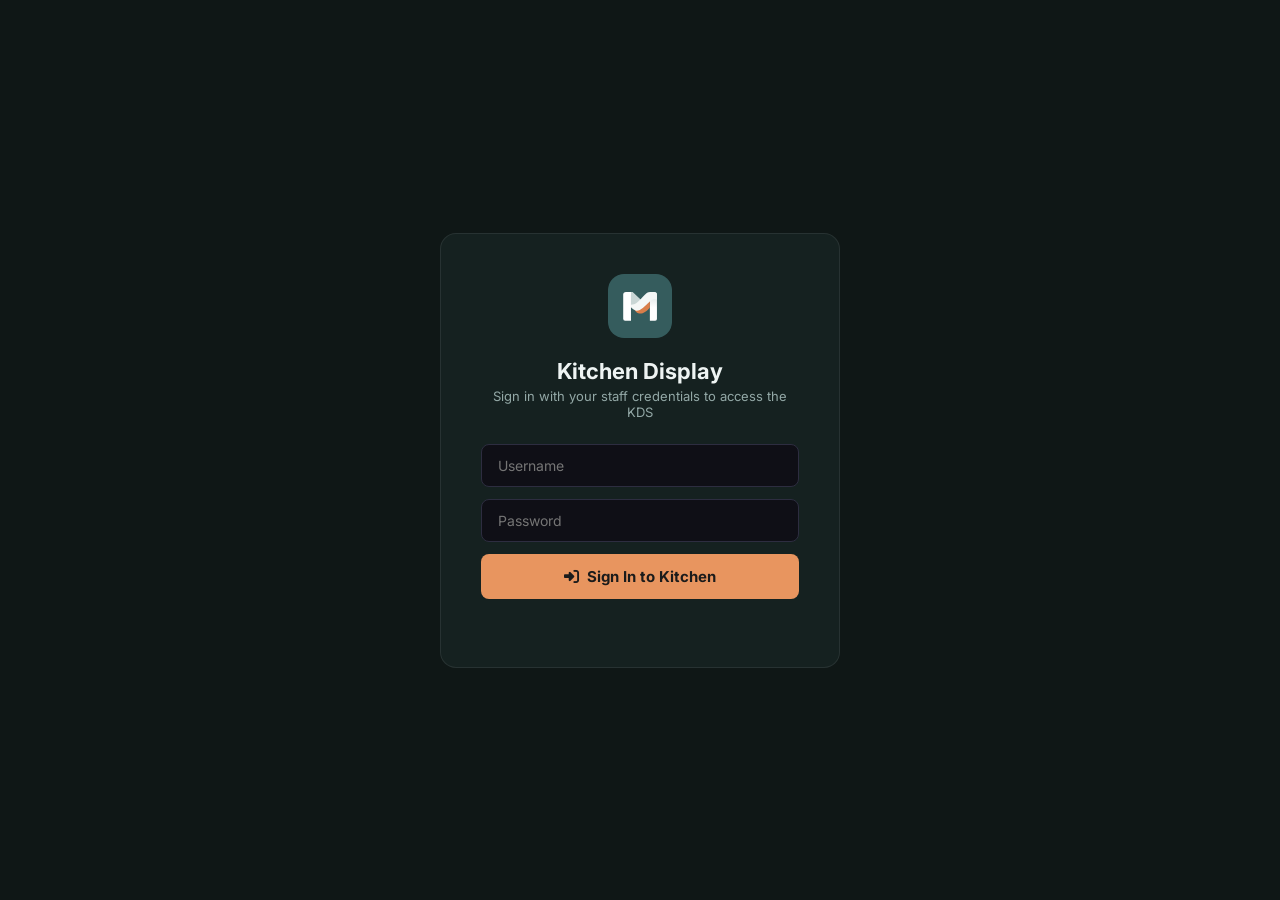
<file: kitchen.html>
<!DOCTYPE html>
<html lang="en">
<head>
  <meta charset="UTF-8">
  <meta name="viewport" content="width=device-width, initial-scale=1.0, viewport-fit=cover">
  <meta name="theme-color" content="#0f1716">
  <title>Kitchen Display · Mosaic Engine HMS</title>
  <link rel="stylesheet" href="https://cdnjs.cloudflare.com/ajax/libs/font-awesome/6.4.0/css/all.min.css">
  <link href="https://fonts.googleapis.com/css2?family=Inter:wght@400;500;600;700;800&display=swap" rel="stylesheet">
  <link rel="icon" type="image/svg+xml" href="assets/img/mosaic-engine-icon.svg">
  <style>
    :root {
      --primary: #e8955f;
      --brand: #355c5d;
      --bg: #0f1716;
      --surface: #152120;
      --card: #1b2a29;
      --border: rgba(255,255,255,0.08);
      --text: #eef4f3;
      --muted: #93a8a6;
      --status-received: #ef4444;
      --status-preparing: #f59e0b;
      --status-ready: #22c55e;
      --status-served: #4b5563;
    }
    * { box-sizing: border-box; margin: 0; padding: 0; }
    body { font-family: 'Inter', system-ui, sans-serif; background: var(--bg); color: var(--text); min-height: 100vh; }

    /* LOGIN GATE */
    #kds-login {
      position: fixed; inset: 0;
      background: var(--bg);
      display: flex; align-items: center; justify-content: center;
      z-index: 9999;
    }
    .kds-login-box {
      background: var(--surface); border: 1px solid var(--border);
      border-radius: 16px; padding: 40px;
      width: 100%; max-width: 400px; text-align: center;
    }
    .kds-login-box img { width: 64px; height: 64px; border-radius: 16px; margin-bottom: 16px; }
    .kds-login-box h2 { font-size: 22px; margin-bottom: 4px; }
    .kds-login-box p { color: var(--muted); font-size: 13px; margin-bottom: 24px; }
    .kds-input {
      width: 100%; padding: 12px 16px; margin-bottom: 12px;
      background: #0f0f16; border: 1px solid #2d2d40;
      border-radius: 8px; color: var(--text); font-size: 14px; font-family: inherit;
    }
    .kds-input:focus { outline: none; border-color: var(--primary); }
    .kds-btn-login {
      width: 100%; padding: 13px; border: none; border-radius: 8px;
      background: var(--primary); color: #000; font-weight: 700;
      font-size: 15px; cursor: pointer; font-family: inherit; transition: opacity 0.2s;
    }
    .kds-btn-login:hover { opacity: 0.9; }
    #kds-login-error { color: #ef4444; font-size: 13px; margin-top: 10px; min-height: 18px; }

    /* MAIN APP */
    #kds-app { display: none; flex-direction: column; min-height: 100vh; }

    /* HEADER */
    .kds-header {
      background: var(--surface); border-bottom: 1px solid var(--border);
      padding: 14px 24px;
      display: flex; align-items: center; justify-content: space-between;
      position: sticky; top: 0; z-index: 100;
    }
    .kds-header-left { display: flex; align-items: center; gap: 14px; }
    .kds-header-left img { width: 40px; height: 40px; border-radius: 10px; flex-shrink: 0; }
    .kds-header-left h1 { font-size: 18px; font-weight: 700; }
    .kds-header-left span { font-size: 12px; color: var(--muted); }
    .kds-header-right { display: flex; align-items: center; gap: 12px; }
    .kds-live-dot { width: 8px; height: 8px; border-radius: 50%; background: #22c55e; animation: livePulse 1.5s infinite; }
    @keyframes livePulse { 0%,100%{opacity:1} 50%{opacity:0.3} }
    .kds-live-label { font-size: 12px; color: #22c55e; font-weight: 600; }
    .kds-refresh-cd { font-size: 12px; color: var(--muted); }
    .kds-hbtn {
      padding: 7px 14px; border-radius: 6px; border: 1px solid var(--border);
      background: transparent; color: var(--text); font-size: 12px;
      cursor: pointer; font-family: inherit; transition: all 0.2s; text-decoration: none;
      display: inline-flex; align-items: center; gap: 5px;
    }
    .kds-hbtn:hover { background: rgba(255,255,255,0.06); }

    /* METRICS */
    .kds-metrics { display: flex; border-bottom: 1px solid var(--border); background: var(--surface); }
    .kds-metric { flex: 1; padding: 16px 20px; border-right: 1px solid var(--border); text-align: center; }
    .kds-metric:last-child { border-right: none; }
    .kds-metric-value { font-size: 30px; font-weight: 800; line-height: 1; }
    .kds-metric-label { font-size: 11px; color: var(--muted); margin-top: 5px; font-weight: 600; text-transform: uppercase; letter-spacing: 0.5px; }
    .m-received .kds-metric-value { color: var(--status-received); }
    .m-preparing .kds-metric-value { color: var(--status-preparing); }
    .m-ready .kds-metric-value { color: var(--status-ready); }
    .m-served .kds-metric-value { color: var(--muted); }
    .m-avg .kds-metric-value { color: #a78bfa; font-size: 22px; }
    .m-long .kds-metric-value { color: #fb923c; font-size: 22px; }

    /* FILTER BAR */
    .kds-filters {
      padding: 12px 24px; display: flex; gap: 8px; align-items: center; flex-wrap: wrap;
      background: var(--bg); border-bottom: 1px solid var(--border);
    }
    .kds-fbtn {
      padding: 6px 15px; border-radius: 20px; font-size: 13px;
      border: 1px solid var(--border); background: transparent;
      color: var(--muted); cursor: pointer; font-family: inherit; transition: all 0.2s; font-weight: 600;
    }
    .kds-fbtn:hover { border-color: rgba(255,255,255,0.2); color: var(--text); }
    .kds-fbtn.active { background: var(--primary); color: #000; border-color: var(--primary); }
    .kds-search-box {
      margin-left: auto; padding: 8px 14px; width: 230px;
      background: var(--surface); border: 1px solid var(--border);
      border-radius: 8px; color: var(--text); font-size: 13px; font-family: inherit;
    }
    .kds-search-box:focus { outline: none; border-color: var(--primary); }

    /* GRID — masonry-style columns so short cards pack tightly */
    .kds-grid {
      padding: 20px 24px;
      columns: 5 270px;   /* auto number of columns, min 270px each */
      column-gap: 14px;
    }

    /* CARD */
    .kds-card {
      background: var(--card); border: 1px solid var(--border);
      border-radius: 12px; overflow: hidden;
      transition: transform 0.2s, box-shadow 0.2s;
      display: flex; flex-direction: column;
      break-inside: avoid;    /* never split a card across columns */
      page-break-inside: avoid;
      margin-bottom: 14px;    /* gap between cards in the same column */
      width: 100%;
    }
    .kds-card:hover { transform: translateY(-2px); box-shadow: 0 8px 24px rgba(0,0,0,0.4); }
    .kds-card[data-status="Received"]  { border-left: 3px solid var(--status-received); }
    .kds-card[data-status="Preparing"] { border-left: 3px solid var(--status-preparing); }
    .kds-card[data-status="Ready"]     { border-left: 3px solid var(--status-ready); }
    .kds-card[data-status="Served"]    { border-left: 3px solid var(--status-served); opacity: 0.55; }

    .kds-card-head {
      padding: 12px 14px; display: flex; align-items: center; justify-content: space-between;
      border-bottom: 1px solid var(--border);
    }
    .kds-card-head-left { display: flex; flex-direction: column; gap: 2px; }
    .kds-table-no { font-size: 22px; font-weight: 800; color: var(--primary); line-height: 1; }
    .kds-card-meta { font-size: 11px; color: var(--muted); }
    .kds-card-head-right { display: flex; flex-direction: column; align-items: flex-end; gap: 4px; }

    .kds-chip {
      padding: 4px 10px; border-radius: 20px;
      font-size: 10px; font-weight: 700; text-transform: uppercase; letter-spacing: 0.5px;
    }
    .chip-Received  { background: rgba(239,68,68,0.15); color: var(--status-received); border: 1px solid rgba(239,68,68,0.3); }
    .chip-Preparing { background: rgba(245,158,11,0.15); color: var(--status-preparing); border: 1px solid rgba(245,158,11,0.3); }
    .chip-Ready     { background: rgba(34,197,94,0.15); color: var(--status-ready); border: 1px solid rgba(34,197,94,0.3); }
    .chip-Served    { background: rgba(75,85,99,0.2); color: var(--muted); border: 1px solid rgba(75,85,99,0.3); }

    .kds-timer {
      font-size: 11px; font-weight: 700; padding: 2px 7px;
      border-radius: 4px; background: rgba(255,255,255,0.05); color: var(--muted);
      font-variant-numeric: tabular-nums;
    }
    .kds-timer.warn { background: rgba(251,146,60,0.15); color: #fb923c; }
    .kds-timer.late { background: rgba(239,68,68,0.18); color: #f87171; }
    .kds-card.warn { border-color: rgba(251,146,60,0.55); }
    .kds-card.late { border-color: rgba(239,68,68,0.75); box-shadow: 0 0 0 1px rgba(239,68,68,0.4); }
    .kds-warn-bar.late { background: rgba(239,68,68,0.15); color: #f87171; }
    .kds-warn-bar.bill { background: rgba(59,130,246,0.15); color: #93c5fd; margin-top: 8px; }
    .kds-stn { text-transform: uppercase; letter-spacing: .04em; font-size: 10px; opacity: .8; }
    .kds-chan { font-size: 11px; font-weight: 700; padding: 2px 8px; border-radius: 999px; background: rgba(217,126,74,0.2); color: #f0a878; vertical-align: middle; margin-left: 6px; }
    .kds-stations { padding-bottom: 0; }
    .kds-abtn-print { flex: 0 0 auto !important; width: 44px; }

    .kds-card-body { padding: 12px 14px; }  /* no flex:1 — height fits content */
    .kds-guest { font-size: 13px; color: var(--muted); margin-bottom: 10px; display: flex; align-items: center; gap: 6px; }
    .kds-guest i { color: var(--primary); font-size: 11px; }

    .kds-items { display: flex; flex-direction: column; gap: 5px; }
    .kds-item {
      display: flex; align-items: center; gap: 10px;
      padding: 7px 10px; background: rgba(255,255,255,0.03);
      border-radius: 6px; border: 1px solid rgba(255,255,255,0.04);
    }
    .kds-qty {
      min-width: 28px; height: 28px; background: var(--primary); color: #000;
      border-radius: 6px; font-weight: 800; font-size: 13px;
      display: flex; align-items: center; justify-content: center;
    }
    .kds-iname { font-size: 13px; font-weight: 600; }
    .kds-ivar { font-size: 11px; color: var(--muted); }

    .kds-warn-bar {
      margin-top: 10px; background: rgba(251,146,60,0.1);
      border: 1px solid rgba(251,146,60,0.25); border-radius: 6px;
      padding: 6px 10px; display: flex; align-items: center; gap: 6px;
      font-size: 12px; color: #fb923c; font-weight: 600;
    }

    .kds-card-foot { padding: 10px 14px; border-top: 1px solid var(--border); display: flex; gap: 8px; }
    .kds-abtn {
      flex: 1; padding: 8px; border-radius: 7px; border: none;
      font-family: inherit; font-size: 12px; font-weight: 700;
      cursor: pointer; transition: all 0.2s;
    }
    .kds-abtn-start  { background: rgba(245,158,11,0.12); color: var(--primary); border: 1px solid rgba(245,158,11,0.3); }
    .kds-abtn-start:hover  { background: var(--primary); color: #000; }
    .kds-abtn-ready  { background: rgba(34,197,94,0.12); color: #22c55e; border: 1px solid rgba(34,197,94,0.3); }
    .kds-abtn-ready:hover  { background: #22c55e; color: #000; }
    .kds-abtn-served { background: rgba(75,85,99,0.12); color: var(--muted); border: 1px solid rgba(75,85,99,0.3); }
    .kds-abtn-served:hover { background: #4b5563; color: #fff; }
    .kds-abtn-done   { background: rgba(255,255,255,0.03); color: #3f3f46; border: 1px solid rgba(255,255,255,0.05); cursor: default; }

    /* EMPTY */
    .kds-empty {
      column-span: all;           /* spans all columns */
      display: flex; flex-direction: column;
      align-items: center; justify-content: center; padding: 80px 20px;
      color: var(--muted); text-align: center;
    }
    .kds-empty i { font-size: 52px; margin-bottom: 16px; opacity: 0.25; }
    .kds-empty h3 { font-size: 18px; font-weight: 600; margin-bottom: 6px; opacity: 0.6; }
    .kds-empty p { font-size: 13px; opacity: 0.5; }

    #kds-toast-c { position: fixed; bottom: 24px; right: 24px; z-index: 10000; display: flex; flex-direction: column; gap: 8px; }
    .kds-header-left > div { min-width: 0; }
    .kds-header-left > div > span { display: block; overflow: hidden; text-overflow: ellipsis; white-space: nowrap; }
    .kds-btn-login { color: #1b1b1b; }
    .kds-fbtn.active { color: #1b1b1b; }
    .kds-qty { color: #1b1b1b; }
    .kds-filters { scrollbar-width: none; }
    .kds-filters::-webkit-scrollbar { display: none; }

    /* ── Tablet ── */
    @media (max-width: 1024px) {
      .kds-metrics { display: grid; grid-template-columns: repeat(3, 1fr); }
      .kds-metric { border-bottom: 1px solid var(--border); }
      .kds-metric:nth-child(3n) { border-right: none; }
      .kds-grid { columns: 3 240px; }
    }

    /* ── Phone ── */
    @media (max-width: 640px) {
      .kds-header { padding: 10px 14px; flex-wrap: wrap; gap: 10px; }
      .kds-header-left h1 { font-size: 15px; }
      .kds-header-left img { width: 34px; height: 34px; }
      .kds-header-right { width: 100%; gap: 8px; }
      .kds-header-right .kds-hbtn { flex: 1; justify-content: center; padding: 8px 6px; }
      .kds-header-right .kds-hbtn .lbl { display: none; }
      .kds-refresh-cd { display: none; }
      .kds-metric { padding: 10px 6px; }
      .kds-metric-value { font-size: 22px; }
      .m-avg .kds-metric-value, .m-long .kds-metric-value { font-size: 17px; }
      .kds-metric-label { font-size: 9.5px; letter-spacing: 0.2px; }
      .kds-filters { padding: 10px 14px; flex-wrap: nowrap; overflow-x: auto; }
      .kds-fbtn { flex-shrink: 0; }
      .kds-search-box { margin-left: 0; width: auto; min-width: 170px; flex: 1 0 170px; }
      .kds-grid { padding: 14px; columns: 1; }
      .kds-login-box { padding: 28px 20px; }
      #kds-toast-c { left: 14px; right: 14px; bottom: 14px; }
    }
  </style>
</head>
<body>

  <!-- LOGIN GATE -->
  <div id="kds-login">
    <div class="kds-login-box">
      <img src="assets/img/mosaic-engine-icon.svg" alt="Mosaic Engine">
      <h2>Kitchen Display</h2>
      <p>Sign in with your staff credentials to access the KDS</p>
      <input type="text" class="kds-input" id="kds-username" placeholder="Username" autocomplete="username" autocapitalize="none" aria-label="Username">
      <input type="password" class="kds-input" id="kds-password" placeholder="Password" autocomplete="current-password" aria-label="Password"
             onkeydown="if(event.key==='Enter') kdsLogin()">
      <button class="kds-btn-login" onclick="kdsLogin()">
        <i class="fas fa-sign-in-alt"></i> &nbsp;Sign In to Kitchen
      </button>
      <div id="kds-login-error"></div>
    </div>
  </div>

  <!-- KDS APP -->
  <div id="kds-app">

    <!-- Header -->
    <div class="kds-header">
      <div class="kds-header-left">
        <img src="assets/img/mosaic-engine-icon.svg" alt="Mosaic Engine">
        <div>
          <h1><i class="fas fa-fire-burner" style="color:var(--primary);font-size:15px;margin-right:6px;"></i>Kitchen Display</h1>
          <span><span id="kds-outlet-name">Mosaic Engine HMS</span> &nbsp;·&nbsp; <span id="kds-staff-name" style="display:inline;">Kitchen Staff</span></span>
        </div>
      </div>
      <div class="kds-header-right">
        <div class="kds-live-dot"></div>
        <span class="kds-live-label">LIVE</span>
        <span class="kds-refresh-cd" id="kds-cd">Refresh in 5s</span>
        <button class="kds-hbtn" onclick="kdsRefreshNow()" title="Refresh now"><i class="fas fa-rotate"></i> <span class="lbl">Refresh</span></button>
        <a href="admin.html" class="kds-hbtn" id="kds-admin-link" title="Back to Mosaic Engine HMS"><i class="fas fa-table-columns"></i> <span class="lbl">Admin panel</span></a>
        <button class="kds-hbtn" onclick="kdsLogout()" title="Sign out"><i class="fas fa-right-from-bracket"></i> <span class="lbl">Sign out</span></button>
      </div>
    </div>

    <!-- Metrics Bar -->
    <div class="kds-metrics">
      <div class="kds-metric m-received"><div class="kds-metric-value" id="m-recv">0</div><div class="kds-metric-label">🔴 New Orders</div></div>
      <div class="kds-metric m-preparing"><div class="kds-metric-value" id="m-prep">0</div><div class="kds-metric-label">🟡 Preparing</div></div>
      <div class="kds-metric m-ready"><div class="kds-metric-value" id="m-ready">0</div><div class="kds-metric-label">🟢 Ready</div></div>
      <div class="kds-metric m-served"><div class="kds-metric-value" id="m-serv">0</div><div class="kds-metric-label">⬜ Served</div></div>
      <div class="kds-metric m-avg"><div class="kds-metric-value" id="m-avg">—</div><div class="kds-metric-label">⏱ Avg Prep Time</div></div>
      <div class="kds-metric m-long"><div class="kds-metric-value" id="m-long">—</div><div class="kds-metric-label">🔥 Longest Pending</div></div>
    </div>

    <!-- Station chips -->
    <div class="kds-filters kds-stations" id="kds-stations" aria-label="Kitchen stations"></div>

    <!-- Filter Bar -->
    <div class="kds-filters">
      <button class="kds-fbtn active" data-filter="All"      onclick="kdsSetFilter(this)">All</button>
      <button class="kds-fbtn" data-filter="Received"  onclick="kdsSetFilter(this)">🔴 Received</button>
      <button class="kds-fbtn" data-filter="Preparing" onclick="kdsSetFilter(this)">🟡 Preparing</button>
      <button class="kds-fbtn" data-filter="Ready"     onclick="kdsSetFilter(this)">🟢 Ready</button>
      <button class="kds-fbtn" data-filter="Served"    onclick="kdsSetFilter(this)">⬜ Served</button>
      <input type="text" class="kds-search-box" id="kds-search"
             placeholder="🔍 Search table, order or takeaway no..." oninput="kdsRender()">
    </div>

    <!-- Orders Grid -->
    <div class="kds-grid" id="kds-grid"></div>
  </div>

  <div id="kds-toast-c"></div>
  <script src="assets/js/kitchen.js?v=20261118b"></script>
</body>
</html>
</file>
